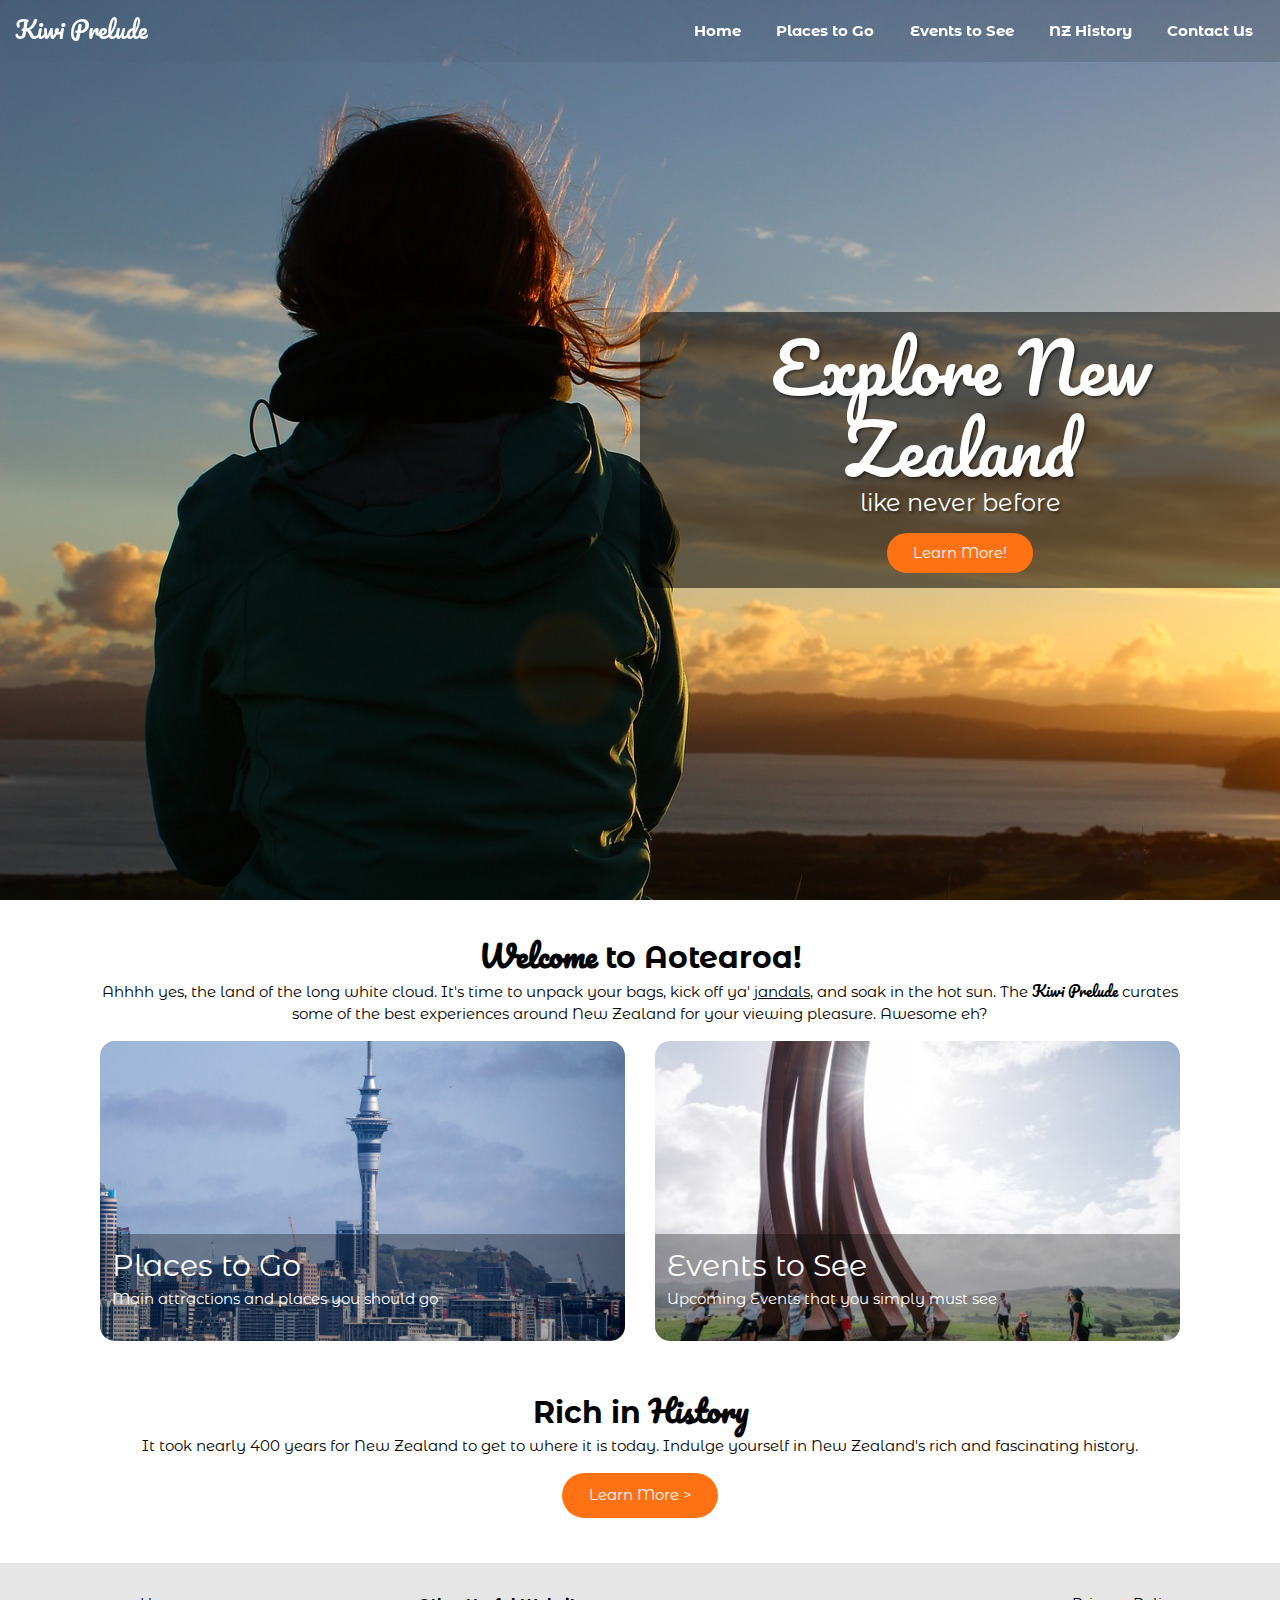
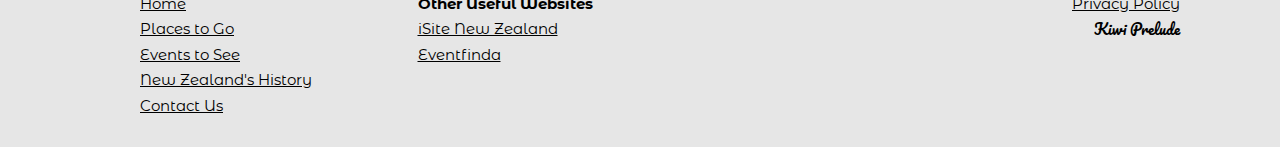
<file: index.html>
<!DOCTYPE html>
<html lang="en">
	<head>
		<meta charset="UTF-8" />
		<meta name="viewport" content="width=device-width, initial-scale=1.0" />
		<title>Kiwi Prelude</title>
		<link rel="shortcut icon" href="favicon.png" type="image/x-icon" />

		<link rel="stylesheet" href="css/normalize.css" />
		<link rel="stylesheet" href="css/grid.css" />
		<link rel="stylesheet" href="css/theme.css" />
		<link rel="stylesheet" href="css/pages/home.css" />
	</head>
	<body>
		<nav id="mainNav" class="navbar navbar-transparent">
			<div class="navbar-brand"><a class="fancy-title" href="index.html">Kiwi Prelude</a></div>
			<div class="navbar-toggle" id="navbarToggle">
				<div></div>
				<div></div>
				<div></div>
			</div>
			<ul class="navbar-nav">
				<li><a href="index.html">Home</a></li>
				<li><a href="places-to-go.html">Places to Go</a></li>
				<li><a href="events-to-see.html">Events to See</a></li>
				<li><a href="history.html">NZ History</a></li>
				<li><a href="contact.html">Contact Us</a></li>
			</ul>
		</nav>

		<div class="welcome" id="welcome">
			<img src="img/sunset.jpg" class="background" />
			<div class="overlay d-flex">
				<div class="row">
					<div class="col-md-7 col-lg-6 welcome-text">
						<h1 class="fancy-title my-0">Explore New Zealand</h1>
						<h3 class="my-0 mb-3">like never before</h3>
						<a href="#aotearoa" id="learnMore"><button class="btn btn-primary">Learn More!</button></a>
					</div>
				</div>
			</div>
		</div>
		<div class="py-4" id="aotearoa">
			<div class="container text-center">
				<h2 class="mb-0" style="font-weight: bold"><span class="fancy-title">Welcome</span> to <span class="fancy-itle">Aotearoa!</span></h2>
				<p class="my-0">Ahhhh yes, the land of the long white cloud. It's time to unpack your bags, kick off ya' <u>jandals</u>, and soak in the hot sun. The <span class="fancy-title">Kiwi Prelude</span> curates some of the best experiences around New Zealand for your viewing pleasure. Awesome eh?</p>
				<div class="row">
					<div class="col-sm-6">
						<a href="places-to-go.html" class="clicky-card"
							><div class="card-content" style="background-image: url('img/places/skytower.jpg'); background-size: cover; background-position: center">
								<div class="card-text">
									<div class="card-title">Places to Go</div>
									<div class="card-subtitle">Main attractions and places you should go</div>
								</div>
							</div></a
						>
					</div>
					<div class="col-sm-6">
						<a href="events-to-see.html" class="clicky-card">
							<div class="card-content" style="background-image: url('img/events/3.jpg'); background-size: cover; background-position: center">
								<div class="card-text">
									<div class="card-title">Events to See</div>
									<div class="card-subtitle">Upcoming Events that you simply must see</div>
								</div>
							</div>
						</a>
					</div>
				</div>
			</div>
		</div>

		<div class="container text-center mb-5">
			<h2 class="mb-0" style="font-weight: bold">Rich in <span class="fancy-title">History </span></h2>
			<p class="mt-0 mb-1">It took nearly 400 years for New Zealand to get to where it is today. Indulge yourself in New Zealand's rich and fascinating history.</p>
			<a href="history.html"><button class="btn btn-primary">Learn More ></button></a>
		</div>

		<footer>
			<div class="container">
				<div class="row">
					<div class="col-sm-4 col-md-3">
						<ul>
							<li><a href="index.html">Home</a></li>
							<li><a href="places-to-go.html">Places to Go</a></li>
							<li><a href="events-to-see.html">Events to See</a></li>
							<li><a href="history.html">New Zealand's History</a></li>
							<li><a href="contact.html">Contact Us</a></li>
						</ul>
					</div>
					<div class="col-sm-4 col-md-3">
						<ul>
							<li><b>Other Useful Websites</b></li>
							<li><a href="https://isite.nz/" target="_blank">iSite New Zealand</a></li>
							<li><a href="https://www.eventfinda.co.nz/" target="_blank">Eventfinda</a></li>
						</ul>
					</div>
					<div class="col-sm-4 col-md-6 text-left text-right-sm">
						<ul>
							<li>
								<a href="privacy-policy.html">Privacy Policy</a>
							</li>
							<li>
								<span class="fancy-title">Kiwi Prelude</span>
							</li>
						</ul>
					</div>
				</div>
			</div>
		</footer>

		<script>
			document.getElementById('learnMore').addEventListener('click', function (e) {
				e.preventDefault();

				var welcomeY = document.getElementById('welcome').offsetHeight;
				var navY = document.getElementById('mainNav').offsetHeight;

				window.scroll({
					top: welcomeY - navY + 2,
					left: 0,
					behavior: 'smooth',
				});
			});
		</script>

		<script src="js/navbar.js"></script>
	</body>
</html>
</file>
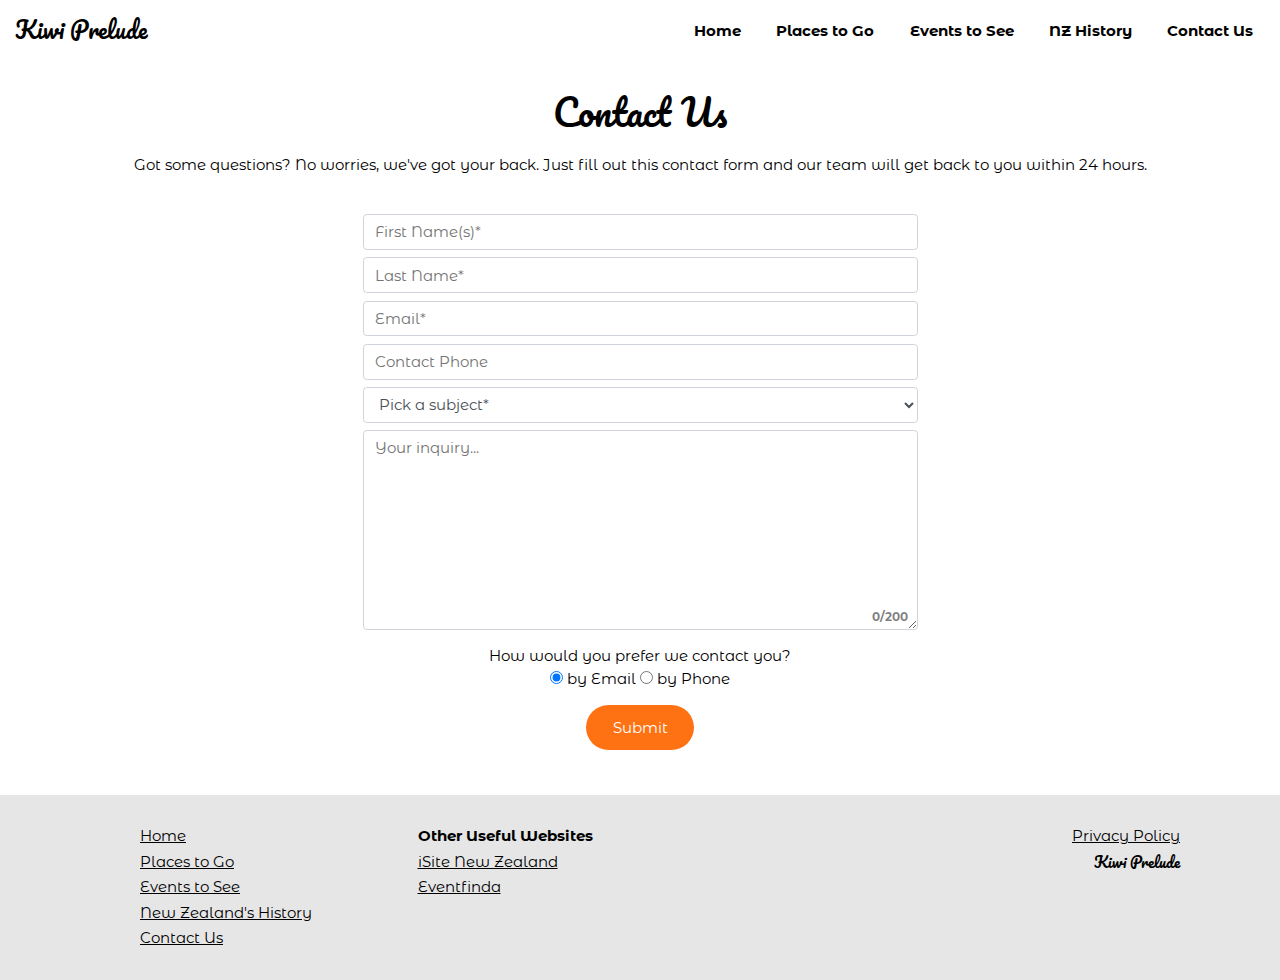
<file: contact.html>
<!DOCTYPE html>
<html lang="en">
	<head>
		<meta charset="UTF-8" />
		<meta name="viewport" content="width=device-width, initial-scale=1.0" />
		<title>Kiwi Prelude | Contact Us</title>
		<link rel="shortcut icon" href="favicon.png" type="image/x-icon" />

		<link rel="stylesheet" href="css/normalize.css" />
		<link rel="stylesheet" href="css/grid.css" />
		<link rel="stylesheet" href="css/theme.css" />
		<link rel="stylesheet" href="css/pages/contact.css" />
	</head>
	<body>
		<nav id="mainNav" class="navbar">
			<div class="navbar-brand"><a class="fancy-title" href="index.html">Kiwi Prelude</a></div>
			<div class="navbar-toggle" id="navbarToggle">
				<div></div>
				<div></div>
				<div></div>
			</div>
			<ul class="navbar-nav">
				<li><a href="index.html">Home</a></li>
				<li><a href="places-to-go.html">Places to Go</a></li>
				<li><a href="events-to-see.html">Events to See</a></li>
				<li><a href="history.html">NZ History</a></li>
				<li><a href="contact.html">Contact Us</a></li>
			</ul>
		</nav>
		<div class="container text-center head-padding mb-5">
			<h1 class="fancy-title">Contact Us</h1>
			<p>Got some questions? No worries, we've got your back. Just fill out this contact form and our team will get back to you within 24 hours.</p>

			<div id="errors" class="w-100 w-md-50 d-inline-block text-left"></div>
			<form class="w-100 w-md-50 d-inline-block" id="contactForm" method="POST" action="/contact">
				<div class="row mb-2">
					<input type="text" class="form-control" name="fName" id="fName" placeholder="First Name(s)*" />
				</div>
				<div class="row mb-2">
					<input type="text" class="form-control" name="lName" id="lName" placeholder="Last Name*" />
				</div>
				<div class="row mb-2">
					<input type="email" class="form-control" name="email" id="email" placeholder="Email*" />
				</div>
				<div class="row mb-2">
					<input type="tel" class="form-control" name="phone" id="" placeholder="Contact Phone" />
				</div>
				<div class="row mb-2">
					<select class="form-control" name="subject" id="subject">
						<option value="" selected disabled>Pick a subject*</option>
						<option value="events">Events</option>
						<option value="locations">Locations</option>
						<option value="other">Other</option>
					</select>
				</div>
				<div class="row mb-3 p-relative">
					<textarea class="form-control inquiry-textarea" name="msg" id="msg" placeholder="Your inquiry..." data-max-length="200"></textarea>
					<div class="textarea-counter" id="msgCounter"></div>
				</div>
				<div class="row mb-3">
					<p class="mt-2 mb-0">How would you prefer we contact you?</p>
					<input type="radio" name="contactMethod" id="contactByEmail" value="Email" checked />
					<label for="contactByEmail">by Email</label>
					<input type="radio" name="contactMethod" id="contactByPhone" value="Phone" />
					<label for="contactByPhone">by Phone</label>
				</div>

				<button class="btn btn-primary" type="submit" id="formSubmit">Submit</button>
			</form>
		</div>

		<footer>
			<div class="container">
				<div class="row">
					<div class="col-sm-4 col-md-3">
						<ul>
							<li><a href="index.html">Home</a></li>
							<li><a href="places-to-go.html">Places to Go</a></li>
							<li><a href="events-to-see.html">Events to See</a></li>
							<li><a href="history.html">New Zealand's History</a></li>
							<li><a href="contact.html">Contact Us</a></li>
						</ul>
					</div>
					<div class="col-sm-4 col-md-3">
						<ul>
							<li><b>Other Useful Websites</b></li>
							<li><a href="https://isite.nz/" target="_blank">iSite New Zealand</a></li>
							<li><a href="https://www.eventfinda.co.nz/" target="_blank">Eventfinda</a></li>
						</ul>
					</div>
					<div class="col-sm-4 col-md-6 text-left text-right-sm">
						<ul>
							<li>
								<a href="privacy-policy.html">Privacy Policy</a>
							</li>
							<li>
								<span class="fancy-title">Kiwi Prelude</span>
							</li>
						</ul>
					</div>
				</div>
			</div>
		</footer>

		<script src="js/contact-form.js"></script>

		<script src="js/navbar.js"></script>
	</body>
</html>
</file>
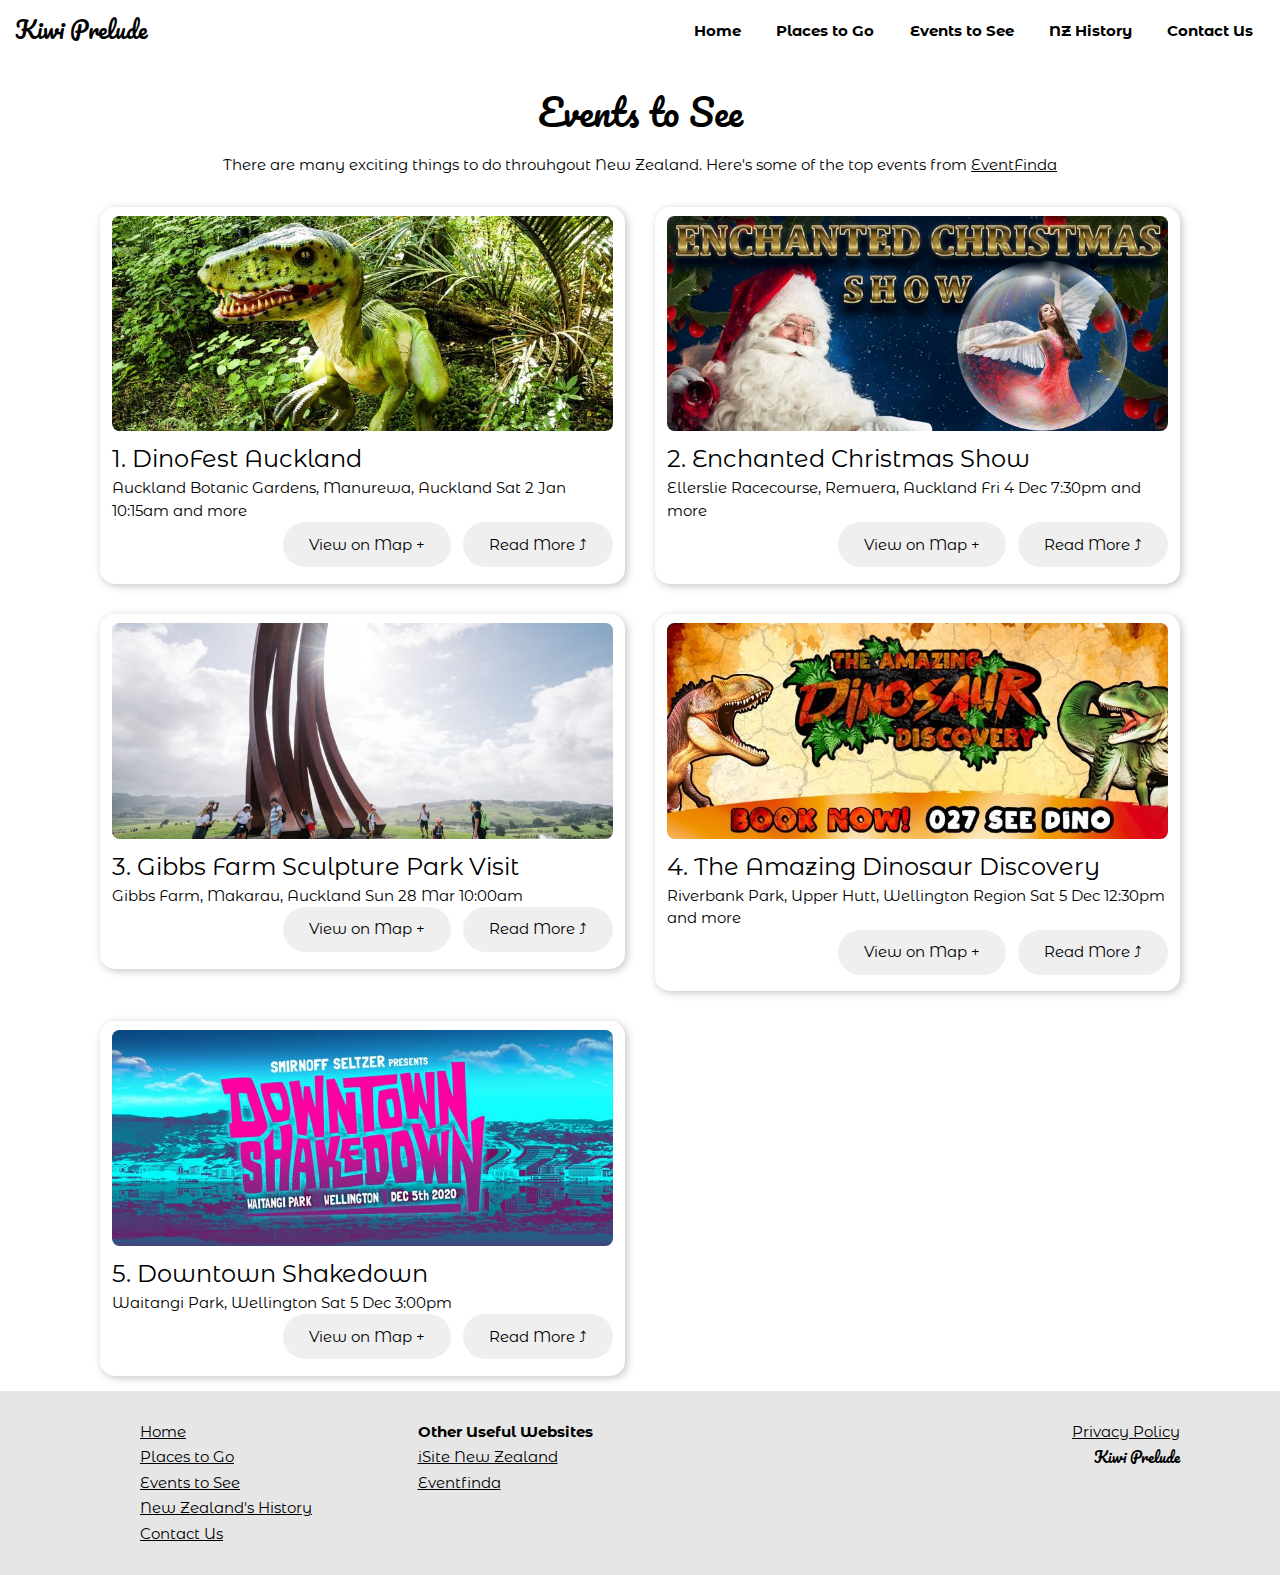
<file: events-to-see.html>
<!DOCTYPE html>
<html lang="en">
	<head>
		<meta charset="UTF-8" />
		<meta name="viewport" content="width=device-width, initial-scale=1.0" />
		<title>Kiwi Prelude | Events to See</title>
		<link rel="shortcut icon" href="favicon.png" type="image/x-icon" />

		<link rel="stylesheet" href="css/normalize.css" />
		<link rel="stylesheet" href="css/grid.css" />
		<link rel="stylesheet" href="css/theme.css" />
	</head>
	<body>
		<nav id="mainNav" class="navbar">
			<div class="navbar-brand"><a class="fancy-title" href="index.html">Kiwi Prelude</a></div>
			<div class="navbar-toggle" id="navbarToggle">
				<div></div>
				<div></div>
				<div></div>
			</div>
			<ul class="navbar-nav">
				<li><a href="index.html">Home</a></li>
				<li><a href="places-to-go.html">Places to Go</a></li>
				<li><a href="events-to-see.html">Events to See</a></li>
				<li><a href="history.html">NZ History</a></li>
				<li><a href="contact.html">Contact Us</a></li>
			</ul>
		</nav>

		<div class="container head-padding">
			<h1 class="fancy-title text-center">Events to See</h1>
			<p class="text-center">There are many exciting things to do throuhgout New Zealand. Here's some of the top events from <a href="https://www.eventfinda.co.nz/" target="_blank">EventFinda</a></p>
			<div id="The Events">
				<div class="row">
					<div class="col-md-6">
						<div class="card shadowed">
							<a href="https://www.eventfinda.co.nz/2021/dinofest-auckland/auckland/manurewa" target="_blank"><img class="rounded" src="img/events/1.jpg" alt="Dinosaur" style="width: 100%" /></a>
							<h3 class="mb-0">1. DinoFest Auckland</h3>
							<p class="my-0">Auckland Botanic Gardens, Manurewa, Auckland Sat 2 Jan 10:15am and more</p>
							<div class="text-right">
								<a href="https://goo.gl/maps/4HdW8qSM5p8N59Ft8" target="_blank"><button class="btn mr-2 mb-2">View on Map +</button></a>
								<a href="https://www.eventfinda.co.nz/2021/dinofest-auckland/auckland/manurewa" target="_blank"><button class="btn">Read More ⤴</button></a>
							</div>
						</div>
					</div>
					<div class="col-md-6">
						<div class="card shadowed">
							<a href="https://www.eventfinda.co.nz/2020/enchanted-christmas-show/auckland/remuera" target="_blank"><img class="rounded" src="img/events/2.jpg" alt="Santa" style="width: 100%" /></a>
							<h3 class="mb-0">2. Enchanted Christmas Show</h3>
							<p class="my-0">Ellerslie Racecourse, Remuera, Auckland Fri 4 Dec 7:30pm and more</p>
							<div class="text-right">
								<a href="https://goo.gl/maps/6YMSjR8t1wsrEQiCA" target="_blank"><button class="btn mr-2 mb-2">View on Map +</button></a>
								<a href="https://www.eventfinda.co.nz/2020/enchanted-christmas-show/auckland/remuera" target="_blank"><button class="btn">Read More ⤴</button></a>
							</div>
						</div>
					</div>
				</div>

				<div class="row">
					<div class="col-md-6">
						<div class="card shadowed">
							<a href="https://www.eventfinda.co.nz/2021/gibbs-farm-sculpture-park-visit/auckland/makarau" target="_blank"><img class="rounded" src="img/events/3.jpg" alt="Sculpture" style="width: 100%" /></a>
							<h3 class="mb-0">3. Gibbs Farm Sculpture Park Visit</h3>
							<p class="my-0">Gibbs Farm, Makarau, Auckland Sun 28 Mar 10:00am</p>
							<div class="text-right">
								<a href="https://goo.gl/maps/sFhgECqc8mKz3ngZ8" target="_blank"><button class="btn mr-2 mb-2">View on Map +</button></a>
								<a href="https://www.eventfinda.co.nz/2021/gibbs-farm-sculpture-park-visit/auckland/makarau" target="_blank"><button class="btn">Read More ⤴</button></a>
							</div>
						</div>
					</div>
					<div class="col-md-6">
						<div class="card shadowed">
							<a href="https://www.eventfinda.co.nz/2020/the-amazing-dinosaur-discovery/upper-hutt" target="_blank"><img class="rounded" src="img/events/4.jpg" alt="Dinosaur Banner" style="width: 100%" /></a>
							<h3 class="mb-0">4. The Amazing Dinosaur Discovery</h3>
							<p class="my-0">Riverbank Park, Upper Hutt, Wellington Region Sat 5 Dec 12:30pm and more</p>
							<div class="text-right">
								<a href="https://goo.gl/maps/Sb8e3GkqmMpne7mN7" target="_blank"><button class="btn mr-2 mb-2">View on Map +</button></a>
								<a href="https://www.eventfinda.co.nz/2020/the-amazing-dinosaur-discovery/upper-hutt" target="_blank"><button class="btn">Read More ⤴</button></a>
							</div>
						</div>
					</div>
				</div>
				<div class="row">
					<div class="col-md-6">
						<div class="card shadowed">
							<a href="https://www.eventfinda.co.nz/2020/downtown-shakedown/wellington" target="_blank"><img class="rounded" src="img/events/5.jpg" alt="Downtown Shakedown Banner" style="width: 100%" /></a>
							<h3 class="mb-0">5. Downtown Shakedown</h3>
							<p class="my-0">Waitangi Park, Wellington Sat 5 Dec 3:00pm</p>
							<div class="text-right">
								<a href="https://goo.gl/maps/Ukci8EpLma5TTA3r8" target="_blank"><button class="btn mr-2 mb-2">View on Map +</button></a>
								<a href="https://www.eventfinda.co.nz/2020/downtown-shakedown/wellington" target="_blank"><button class="btn">Read More ⤴</button></a>
							</div>
						</div>
					</div>
				</div>
			</div>
		</div>

		<footer>
			<div class="container">
				<div class="row">
					<div class="col-sm-4 col-md-3">
						<ul>
							<li><a href="index.html">Home</a></li>
							<li><a href="places-to-go.html">Places to Go</a></li>
							<li><a href="events-to-see.html">Events to See</a></li>
							<li><a href="history.html">New Zealand's History</a></li>
							<li><a href="contact.html">Contact Us</a></li>
						</ul>
					</div>
					<div class="col-sm-4 col-md-3">
						<ul>
							<li><b>Other Useful Websites</b></li>
							<li><a href="https://isite.nz/" target="_blank">iSite New Zealand</a></li>
							<li><a href="https://www.eventfinda.co.nz/" target="_blank">Eventfinda</a></li>
						</ul>
					</div>
					<div class="col-sm-4 col-md-6 text-left text-right-sm">
						<ul>
							<li>
								<a href="privacy-policy.html">Privacy Policy</a>
							</li>
							<li>
								<span class="fancy-title">Kiwi Prelude</span>
							</li>
						</ul>
					</div>
				</div>
			</div>
		</footer>

		<script src="js/navbar.js"></script>
	</body>
</html>
</file>
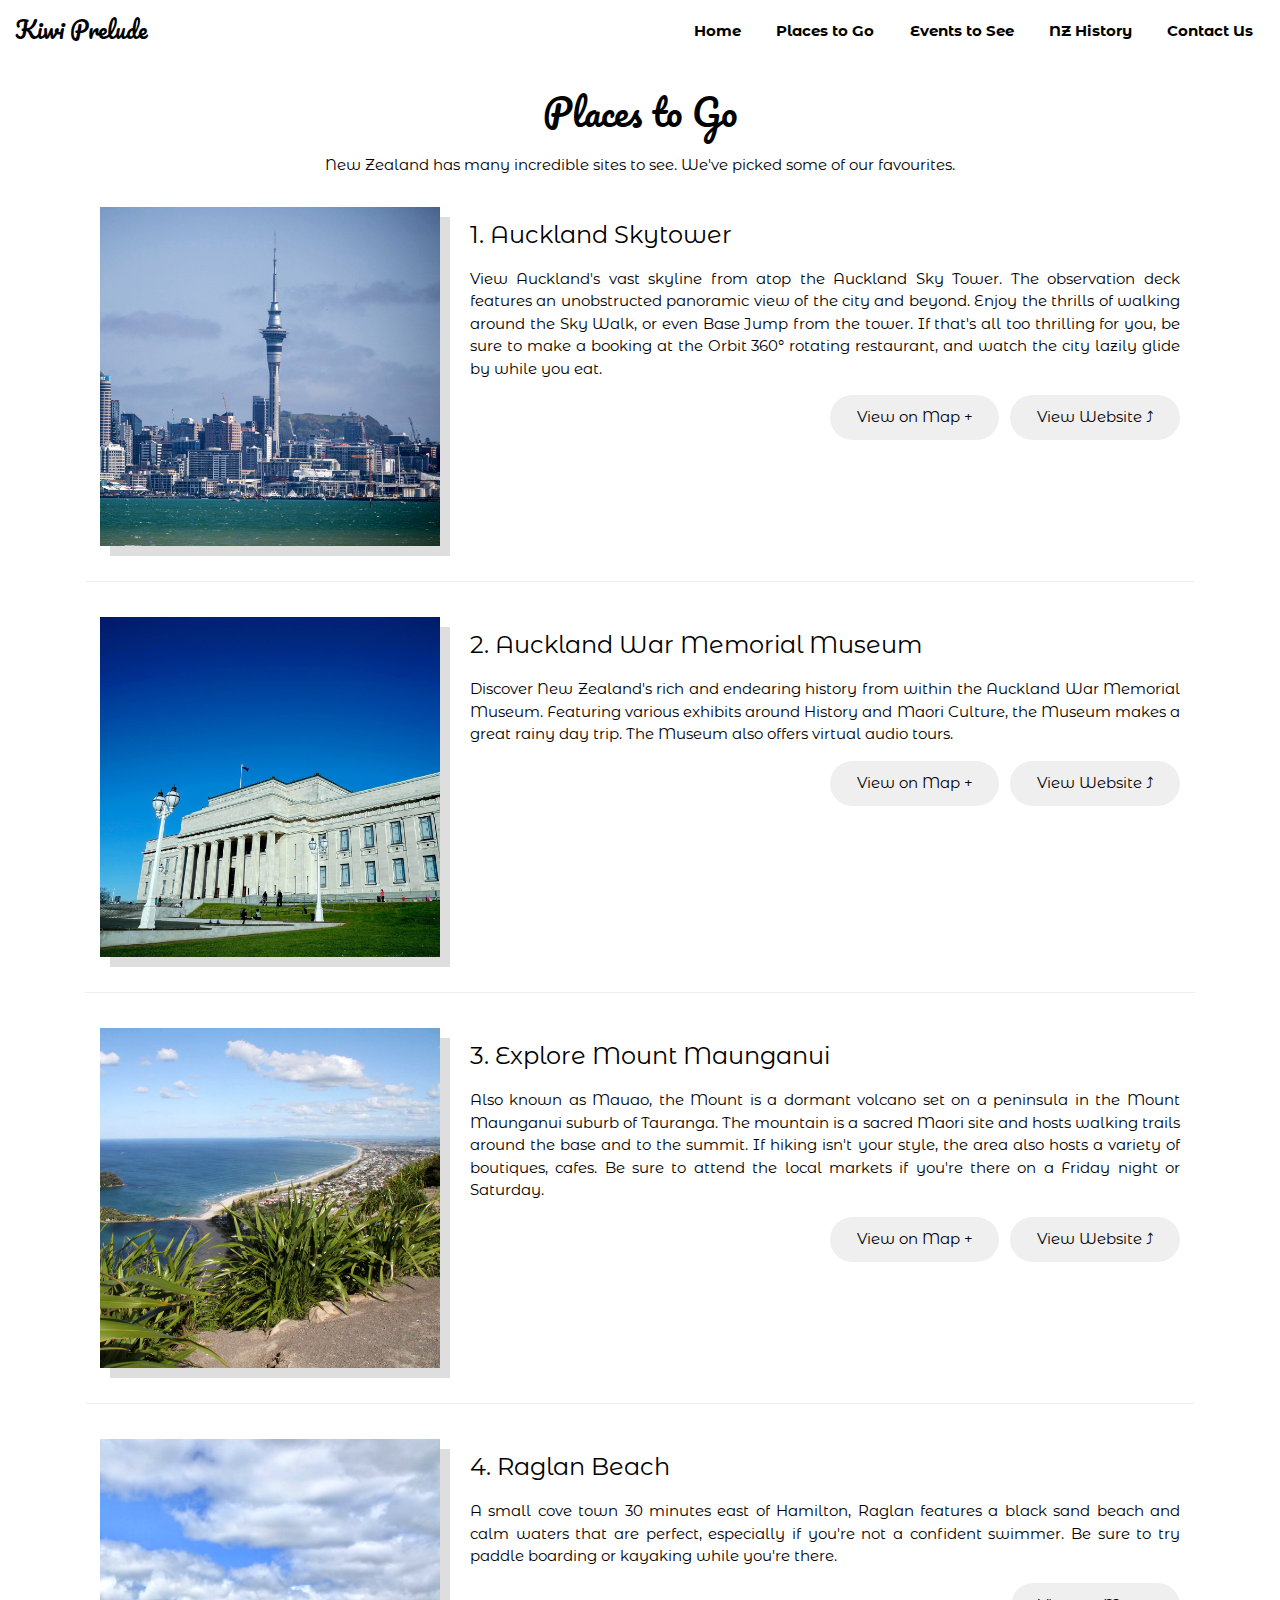
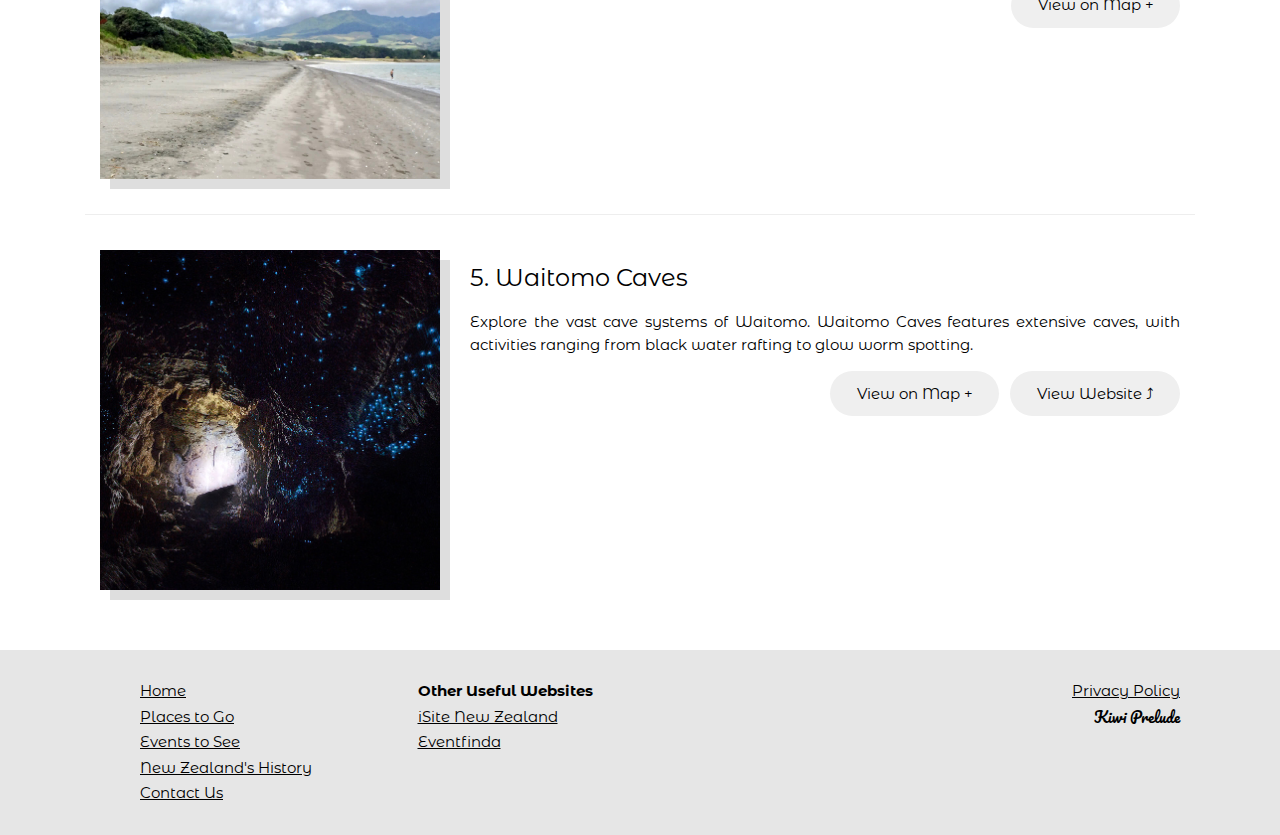
<file: places-to-go.html>
<!DOCTYPE html>
<html lang="en">
	<head>
		<meta charset="UTF-8" />
		<meta name="viewport" content="width=device-width, initial-scale=1.0" />
		<title>Kiwi Prelude | Places to Go</title>
		<link rel="shortcut icon" href="favicon.png" type="image/x-icon" />

		<link rel="stylesheet" href="css/normalize.css" />
		<link rel="stylesheet" href="css/grid.css" />
		<link rel="stylesheet" href="css/theme.css" />
	</head>
	<body>
		<nav id="mainNav" class="navbar">
			<div class="navbar-brand"><a class="fancy-title" href="index.html">Kiwi Prelude</a></div>
			<div class="navbar-toggle" id="navbarToggle">
				<div></div>
				<div></div>
				<div></div>
			</div>
			<ul class="navbar-nav">
				<li><a href="index.html">Home</a></li>
				<li><a href="places-to-go.html">Places to Go</a></li>
				<li><a href="events-to-see.html">Events to See</a></li>
				<li><a href="history.html">NZ History</a></li>
				<li><a href="contact.html">Contact Us</a></li>
			</ul>
		</nav>

		<div class="container head-padding">
			<h1 class="fancy-title text-center">Places to Go</h1>
			<p class="text-center">New Zealand has many incredible sites to see. We've picked some of our favourites.</p>
		</div>
		<div class="container mb-5">
			<div class="row">
				<div class="col-sm-4">
					<div class="ratio-square"><img class="location-image" src="img/places/skytower.jpg" alt="Auckland Skytower" style="width: 100%" /></div>
				</div>
				<div class="col-sm-8">
					<h3>1. Auckland Skytower</h3>
					<p class="text-justify">View Auckland's vast skyline from atop the Auckland Sky Tower. The observation deck features an unobstructed panoramic view of the city and beyond. Enjoy the thrills of walking around the Sky Walk, or even Base Jump from the tower. If that's all too thrilling for you, be sure to make a booking at the Orbit 360° rotating restaurant, and watch the city lazily glide by while you eat.</p>

					<div class="text-right">
						<a href="https://goo.gl/maps/RpQVqvz7JvArYvzXA" target="_blank"><button class="btn mb-2">View on Map +</button></a>
						<a href="https://skycityauckland.co.nz/sky-tower/" target="_blank"><button class="btn ml-2">View Website ⤴</button></a>
					</div>
				</div>
			</div>

			<hr />

			<div class="row">
				<div class="col-sm-4">
					<div class="ratio-square"><img class="location-image" src="img/places/museum.jpg" alt="Auckland Skytower" style="width: 100%" /></div>
				</div>
				<div class="col-sm-8">
					<h3>2. Auckland War Memorial Museum</h3>
					<p class="text-justify">Discover New Zealand's rich and endearing history from within the Auckland War Memorial Museum. Featuring various exhibits around History and Maori Culture, the Museum makes a great rainy day trip. The Museum also offers virtual audio tours.</p>

					<div class="text-right">
						<a href="https://goo.gl/maps/zwMBCn2xFG64FBjh9" target="_blank"><button class="btn mb-2">View on Map +</button></a>
						<a href="https://www.aucklandmuseum.com/" target="_blank"><button class="btn ml-2">View Website ⤴</button></a>
					</div>
				</div>
			</div>

			<hr />

			<div class="row">
				<div class="col-sm-4">
					<div class="ratio-square"><img class="location-image" src="img/places/mountmaunganui.jpg" alt="Auckland Skytower" style="width: 100%" /></div>
				</div>
				<div class="col-sm-8">
					<h3>3. Explore Mount Maunganui</h3>
					<p class="text-justify">Also known as Mauao, the Mount is a dormant volcano set on a peninsula in the Mount Maunganui suburb of Tauranga. The mountain is a sacred Maori site and hosts walking trails around the base and to the summit. If hiking isn't your style, the area also hosts a variety of boutiques, cafes. Be sure to attend the local markets if you're there on a Friday night or Saturday.</p>

					<div class="text-right">
						<a href="https://goo.gl/maps/MgrgB5c4Y9kw8HaWA" target="_blank"><button class="btn mb-2">View on Map +</button></a>
						<a href="https://www.bayofplentynz.com/experiences/outdoor-adventures/tracks-and-trails/tracks-and-trails-in-mount-maunganui/mauao-mount-maunganui-summit-walk/" target="_blank"><button class="btn ml-2">View Website ⤴</button></a>
					</div>
				</div>
			</div>

			<hr />

			<div class="row">
				<div class="col-sm-4">
					<div class="ratio-square"><img class="location-image" src="img/places/raglan.jpg" alt="Auckland Skytower" style="width: 100%" /></div>
				</div>
				<div class="col-sm-8">
					<h3>4. Raglan Beach</h3>
					<p class="text-justify">A small cove town 30 minutes east of Hamilton, Raglan features a black sand beach and calm waters that are perfect, especially if you're not a confident swimmer. Be sure to try paddle boarding or kayaking while you're there.</p>

					<div class="text-right">
						<a href="https://goo.gl/maps/2ce5fXY4AGiY6pXp8" target="_blank"><button class="btn">View on Map +</button></a>
					</div>
				</div>
			</div>

			<hr />

			<div class="row">
				<div class="col-sm-4">
					<div class="ratio-square"><img class="location-image" src="img/places/waitomocave.jpg" alt="Auckland Skytower" style="width: 100%" /></div>
				</div>
				<div class="col-sm-8">
					<h3>5. Waitomo Caves</h3>
					<p class="text-justify">Explore the vast cave systems of Waitomo. Waitomo Caves features extensive caves, with activities ranging from black water rafting to glow worm spotting.</p>

					<div class="text-right">
						<a href="https://goo.gl/maps/XPJ7JHkKJ5Bj5PkD6" target="_blank"><button class="btn mb-2">View on Map +</button></a>
						<a href="https://www.waitomo.com/" target="_blank"><button class="btn ml-2">View Website ⤴</button></a>
					</div>
				</div>
			</div>
		</div>

		<footer>
			<div class="container">
				<div class="row">
					<div class="col-sm-4 col-md-3">
						<ul>
							<li><a href="index.html">Home</a></li>
							<li><a href="places-to-go.html">Places to Go</a></li>
							<li><a href="events-to-see.html">Events to See</a></li>
							<li><a href="history.html">New Zealand's History</a></li>
							<li><a href="contact.html">Contact Us</a></li>
						</ul>
					</div>
					<div class="col-sm-4 col-md-3">
						<ul>
							<li><b>Other Useful Websites</b></li>
							<li><a href="https://isite.nz/" target="_blank">iSite New Zealand</a></li>
							<li><a href="https://www.eventfinda.co.nz/" target="_blank">Eventfinda</a></li>
						</ul>
					</div>
					<div class="col-sm-4 col-md-6 text-left text-right-sm">
						<ul>
							<li>
								<a href="privacy-policy.html">Privacy Policy</a>
							</li>
							<li>
								<span class="fancy-title">Kiwi Prelude</span>
							</li>
						</ul>
					</div>
				</div>
			</div>
		</footer>

		<script src="js/navbar.js"></script>
	</body>
</html>
</file>
<file: css/grid.css>
* {
  -webkit-box-sizing: border-box;
          box-sizing: border-box;
}

.row::after {
  content: '';
  clear: both;
  display: table;
}

[class*='col-'] {
  width: 100%;
  float: left;
  padding: 15px;
}

.col-1 {
  width: 8.33333%;
}

.col-2 {
  width: 16.66667%;
}

.col-3 {
  width: 25%;
}

.col-4 {
  width: 33.33333%;
}

.col-5 {
  width: 41.66667%;
}

.col-6 {
  width: 50%;
}

.col-7 {
  width: 58.33333%;
}

.col-8 {
  width: 66.66667%;
}

.col-9 {
  width: 75%;
}

.col-10 {
  width: 83.33333%;
}

.col-11 {
  width: 91.66667%;
}

.col-12 {
  width: 100%;
}

@media (min-width: 576px) {
  .col-sm-1 {
    width: 8.33333%;
  }
  .col-sm-2 {
    width: 16.66667%;
  }
  .col-sm-3 {
    width: 25%;
  }
  .col-sm-4 {
    width: 33.33333%;
  }
  .col-sm-5 {
    width: 41.66667%;
  }
  .col-sm-6 {
    width: 50%;
  }
  .col-sm-7 {
    width: 58.33333%;
  }
  .col-sm-8 {
    width: 66.66667%;
  }
  .col-sm-9 {
    width: 75%;
  }
  .col-sm-10 {
    width: 83.33333%;
  }
  .col-sm-11 {
    width: 91.66667%;
  }
  .col-sm-12 {
    width: 100%;
  }
}

@media (min-width: 768px) {
  .col-md-1 {
    width: 8.33333%;
  }
  .col-md-2 {
    width: 16.66667%;
  }
  .col-md-3 {
    width: 25%;
  }
  .col-md-4 {
    width: 33.33333%;
  }
  .col-md-5 {
    width: 41.66667%;
  }
  .col-md-6 {
    width: 50%;
  }
  .col-md-7 {
    width: 58.33333%;
  }
  .col-md-8 {
    width: 66.66667%;
  }
  .col-md-9 {
    width: 75%;
  }
  .col-md-10 {
    width: 83.33333%;
  }
  .col-md-11 {
    width: 91.66667%;
  }
  .col-md-12 {
    width: 100%;
  }
}

@media (min-width: 992px) {
  .col-lg-1 {
    width: 8.33333%;
  }
  .col-lg-2 {
    width: 16.66667%;
  }
  .col-lg-3 {
    width: 25%;
  }
  .col-lg-4 {
    width: 33.33333%;
  }
  .col-lg-5 {
    width: 41.66667%;
  }
  .col-lg-6 {
    width: 50%;
  }
  .col-lg-7 {
    width: 58.33333%;
  }
  .col-lg-8 {
    width: 66.66667%;
  }
  .col-lg-9 {
    width: 75%;
  }
  .col-lg-10 {
    width: 83.33333%;
  }
  .col-lg-11 {
    width: 91.66667%;
  }
  .col-lg-12 {
    width: 100%;
  }
}

@media (min-width: 1200px) {
  .col-xl-1 {
    width: 8.33333%;
  }
  .col-xl-2 {
    width: 16.66667%;
  }
  .col-xl-3 {
    width: 25%;
  }
  .col-xl-4 {
    width: 33.33333%;
  }
  .col-xl-5 {
    width: 41.66667%;
  }
  .col-xl-6 {
    width: 50%;
  }
  .col-xl-7 {
    width: 58.33333%;
  }
  .col-xl-8 {
    width: 66.66667%;
  }
  .col-xl-9 {
    width: 75%;
  }
  .col-xl-10 {
    width: 83.33333%;
  }
  .col-xl-11 {
    width: 91.66667%;
  }
  .col-xl-12 {
    width: 100%;
  }
}
/*# sourceMappingURL=grid.css.map */
</file>
<file: css/theme.css>
@import url("https://fonts.googleapis.com/css2?family=Montserrat+Alternates&family=Pacifico&display=swap");
*,
h1,
h2,
h3,
h4,
h5,
h6 {
  font-family: 'Montserrat Alternates', sans-serif;
}

.fancy-title {
  font-family: 'Pacifico', cursive;
}

.text-center {
  text-align: center;
}

.text-left {
  text-align: left;
}

.text-right {
  text-align: right;
}

.text-justify {
  text-align: justify;
}

.text-white {
  color: #fff;
}

@media (min-width: 576px) {
  .text-right-sm {
    text-align: right;
  }
}

.bg-skeleton {
  height: 1em;
  position: relative;
  overflow: hidden;
  background-color: #dddbdd;
}

.bg-skeleton::after {
  position: absolute;
  top: 0;
  right: 0;
  bottom: 0;
  left: 0;
  -webkit-transform: translateX(-100%);
          transform: translateX(-100%);
  background-image: -webkit-gradient(linear, left top, right top, color-stop(0, rgba(255, 255, 255, 0)), color-stop(20%, rgba(255, 255, 255, 0.2)), color-stop(60%, rgba(255, 255, 255, 0.3)), to(rgba(255, 255, 255, 0)));
  background-image: linear-gradient(90deg, rgba(255, 255, 255, 0) 0, rgba(255, 255, 255, 0.2) 20%, rgba(255, 255, 255, 0.3) 60%, rgba(255, 255, 255, 0));
  -webkit-animation: shimmer 2s infinite;
          animation: shimmer 2s infinite;
  content: '';
}

@-webkit-keyframes shimmer {
  100% {
    -webkit-transform: translateX(100%);
            transform: translateX(100%);
  }
}

@keyframes shimmer {
  100% {
    -webkit-transform: translateX(100%);
            transform: translateX(100%);
  }
}

.ratio-square {
  width: 100%;
  padding-top: 100%;
  position: relative;
}

.ratio-square :first-child {
  position: absolute;
  top: 0;
  right: 0;
  bottom: 0;
  left: 0;
}

.hide-overflow {
  overflow: hidden;
}

nav.navbar {
  width: 100%;
  position: fixed;
  display: -webkit-box;
  display: -ms-flexbox;
  display: flex;
  -webkit-box-orient: vertical;
  -webkit-box-direction: normal;
      -ms-flex-direction: column;
          flex-direction: column;
  -ms-flex-wrap: wrap;
      flex-wrap: wrap;
  -webkit-box-align: center;
      -ms-flex-align: center;
          align-items: center;
  -webkit-box-pack: justify;
      -ms-flex-pack: justify;
          justify-content: space-between;
  padding: 0.5rem 1rem;
  z-index: 1;
  background: #fff;
  color: #000;
}

nav.navbar.is-scrolled {
  -webkit-box-shadow: 0 0 5px 0px #00000080;
          box-shadow: 0 0 5px 0px #00000080;
}

@media (min-width: 768px) {
  nav.navbar {
    -webkit-transition-duration: 300ms;
            transition-duration: 300ms;
  }
  nav.navbar:not(.is-scrolled).navbar-transparent {
    background: linear-gradient(225deg, #00000024, transparent);
    color: #fff;
  }
  nav.navbar:not(.is-scrolled).navbar-transparent .navbar-nav li a:hover::after {
    background: #ffffff;
  }
}

nav.navbar .navbar-brand {
  display: inline-block;
  padding-top: 0.3125rem;
  padding-bottom: 0.3125rem;
  margin-right: 1rem;
  font-size: 1.5rem;
  line-height: inherit;
  white-space: nowrap;
}

nav.navbar .navbar-brand a {
  text-decoration: none;
}

nav.navbar .navbar-toggle {
  position: absolute;
  right: 0;
  top: 0;
  bottom: 0;
  padding-right: 1rem;
  display: -webkit-box;
  display: -ms-flexbox;
  display: flex;
  -webkit-box-orient: vertical;
  -webkit-box-direction: normal;
      -ms-flex-direction: column;
          flex-direction: column;
  -webkit-box-pack: center;
      -ms-flex-pack: center;
          justify-content: center;
}

nav.navbar .navbar-toggle div {
  width: 33px;
  height: 4px;
  background-color: #ff7214;
  margin: 4px 0;
  -webkit-transition-duration: 200ms;
          transition-duration: 200ms;
  border-radius: 2px;
}

nav.navbar .navbar-toggle:hover {
  cursor: pointer;
}

nav.navbar .navbar-toggle:hover div {
  background-color: #ffa061;
}

nav.navbar .navbar-nav {
  -webkit-box-orient: vertical;
  -webkit-box-direction: normal;
      -ms-flex-direction: column;
          flex-direction: column;
  padding-left: 0;
  margin-bottom: 0;
  list-style: none;
  margin-top: 0;
  display: none;
}

nav.navbar .navbar-nav li:not(:last-of-type) a {
  margin-right: 0.75rem;
}

nav.navbar .navbar-nav a {
  padding: 0.8rem 0.8rem;
  display: block;
  text-decoration: none;
  font-weight: bold;
  position: relative;
}

nav.navbar .navbar-nav a:after {
  position: absolute;
  content: '';
  height: 3px;
  bottom: 1px;
  margin: 0 auto;
  left: 0;
  right: 0;
  width: 100%;
  background: #00000000;
  -webkit-transform: translateY(6px);
          transform: translateY(6px);
  -webkit-transition-duration: 350ms;
          transition-duration: 350ms;
}

nav.navbar .navbar-nav a:hover::after {
  background: #000000;
  -webkit-transform: translateY(0);
          transform: translateY(0);
}

nav.navbar.active .navbar-nav {
  display: -webkit-box;
  display: -ms-flexbox;
  display: flex;
}

footer {
  background-color: #e6e6e6;
}

footer ul {
  list-style: none;
}

footer ul li:not(:last-of-type) {
  margin-bottom: 0.2rem;
}

@media (min-width: 768px) {
  nav.navbar {
    -webkit-box-orient: horizontal;
    -webkit-box-direction: normal;
        -ms-flex-direction: row;
            flex-direction: row;
  }
  nav.navbar .navbar-toggle {
    display: none;
  }
  nav.navbar .navbar-nav {
    -webkit-box-orient: horizontal;
    -webkit-box-direction: normal;
        -ms-flex-direction: row;
            flex-direction: row;
    display: -webkit-box;
    display: -ms-flexbox;
    display: flex;
  }
}

.container {
  width: 100%;
  padding-right: 15px;
  padding-left: 15px;
  margin-right: auto;
  margin-left: auto;
}

@media (min-width: 576px) {
  .container {
    max-width: 540px;
  }
}

@media (min-width: 768px) {
  .container {
    max-width: 720px;
  }
}

@media (min-width: 992px) {
  .container {
    max-width: 960px;
  }
}

@media (min-width: 1200px) {
  .container {
    max-width: 1140px;
  }
}

.card {
  border-radius: 1rem;
  background-color: #fff;
  padding: 0.6rem 0.8rem;
}

.card.shadowed {
  -webkit-box-shadow: 2px 2px 8px #0000003b;
          box-shadow: 2px 2px 8px #0000003b;
  -webkit-transition-duration: 300ms;
          transition-duration: 300ms;
}

.card.shadowed:hover {
  -webkit-box-shadow: 2px 2px 20px #0000003b;
          box-shadow: 2px 2px 20px #0000003b;
}

a.clicky-card {
  text-decoration: none;
}

a.clicky-card .card-content {
  background: #009dff;
  color: #fff;
  min-height: 300px;
  overflow: hidden;
  border-radius: 1rem;
  -webkit-transition-duration: 300ms;
          transition-duration: 300ms;
  -webkit-transition-timing-function: cubic-bezier(0.175, 0.885, 0.32, 1.275);
          transition-timing-function: cubic-bezier(0.175, 0.885, 0.32, 1.275);
  display: -webkit-box;
  display: -ms-flexbox;
  display: flex;
  -webkit-box-orient: vertical;
  -webkit-box-direction: normal;
      -ms-flex-direction: column;
          flex-direction: column;
  -webkit-box-pack: end;
      -ms-flex-pack: end;
          justify-content: flex-end;
}

a.clicky-card .card-content:hover {
  -webkit-box-shadow: 2px 3px 10px 0px rgba(0, 0, 0, 0.3);
          box-shadow: 2px 3px 10px 0px rgba(0, 0, 0, 0.3);
  border-radius: 0.5rem;
  -webkit-transform: scale(1.02);
          transform: scale(1.02);
}

a.clicky-card .card-content:hover .card-text {
  -webkit-box-flex: 0.2;
      -ms-flex: 0.2;
          flex: 0.2;
}

a.clicky-card .card-content .card-text {
  background: rgba(0, 0, 0, 0.3);
  padding: 0.6rem 0.8rem;
  text-align: left;
  -webkit-box-flex: 0.1;
      -ms-flex: 0.1;
          flex: 0.1;
  -webkit-transition-duration: 300ms;
          transition-duration: 300ms;
}

a.clicky-card .card-content .card-text .card-title {
  font-size: 2rem;
}

.rounded {
  border-radius: 0.5rem;
}

.btn {
  padding: 0.75rem 1.75rem;
  border-radius: 5rem;
  border: none;
  background-color: #efefef;
  -webkit-transition-duration: 150ms;
          transition-duration: 150ms;
}

.btn:hover {
  background-color: #e2e2e2;
  text-decoration: none;
  cursor: pointer;
}

.btn.btn-primary {
  background-color: #ff7214;
  color: white;
}

.btn.btn-primary:hover {
  background-color: #fa6400;
}

.form-control {
  display: block;
  width: 100%;
  height: calc(1.5em + 0.75rem + 2px);
  padding: 0.375rem 0.75rem;
  font-size: 1rem;
  font-weight: 400;
  line-height: 1.5;
  color: #495057;
  background-color: #fff;
  background-clip: padding-box;
  border: 1px solid #ced4da;
  border-radius: 0.25rem;
}

.form-control:focus {
  outline-color: rgba(255, 114, 20, 0.5);
}

.form-control.invalid {
  border: 1px solid red;
}

.textarea-counter {
  position: absolute;
  bottom: 4px;
  right: 10px;
  font-size: 0.8rem;
  font-weight: bold;
  color: rgba(0, 0, 0, 0.5);
  -webkit-user-select: none;
     -moz-user-select: none;
      -ms-user-select: none;
          user-select: none;
}

.textarea-counter.too-big {
  color: red;
}

.w-100 {
  width: 100%;
}

.w-75 {
  width: 75%;
}

.w-50 {
  width: 50%;
}

.w-25 {
  width: 25%;
}

.h-100 {
  height: 100%;
}

@media (min-width: 768px) {
  .w-md-100 {
    width: 100%;
  }
  .w-md-75 {
    width: 75%;
  }
  .w-md-50 {
    width: 50%;
  }
  .w-md-25 {
    width: 25%;
  }
}

.mt-0,
.my-0 {
  margin-top: 0;
}

.mb-0,
.my-0 {
  margin-bottom: 0;
}

.mt-1 {
  margin-top: 0.25rem;
}

.mt-2,
.my-2 {
  margin-top: 0.5rem;
}

.mb-2,
.my-2 {
  margin-bottom: 0.5rem;
}

.mb-3 {
  margin-bottom: 1rem;
}

.mt-4,
.my-4 {
  margin-top: 1.5rem;
}

.mb-4,
.my-4 {
  margin-bottom: 1.5rem;
}

.mb-5 {
  margin-bottom: 3rem;
}

.mr-2 {
  margin-right: 0.5rem;
}

.ml-2 {
  margin-left: 0.5rem;
}

.head-padding {
  padding-top: 5rem;
}

.pt-4,
.py-4 {
  padding-top: 1.5rem;
}

.pb-4,
.py-4 {
  padding-bottom: 1.5rem;
}

.d-inline-block {
  display: inline-block;
}

.p-relative {
  position: relative;
}

.location-image {
  -webkit-box-shadow: 10px 10px #dedede;
          box-shadow: 10px 10px #dedede;
}
/*# sourceMappingURL=theme.css.map */
</file>
<file: css/pages/home.css>
.welcome {
	background: rgb(207, 207, 207);
	height: 100vh;
	overflow: hidden;
}
.welcome .background {
	min-width: 100%;

	min-height: 100%;
}

.welcome .overlay {
	position: absolute;
	top: 0;
	right: 0;
	bottom: 0;
	left: 0;
	display: flex;
	align-items: center;
}

.welcome .overlay .row {
	width: 100%;
	display: flex;
	justify-content: flex-end;
}

.welcome .overlay .welcome-text {
	color: #fff;
	text-align: center;
	line-height: 1.2;
	text-shadow: 2px 2px 3px rgb(0 0 0 / 0.5);
	background-color: rgba(0, 0, 0, 0.53);
	border-radius: 1rem 0 0 1rem;
}

.welcome .overlay .welcome-text h1 {
	font-size: 4.5rem;
}

@media screen and (max-width: 1200px) {
	.welcome .background {
		margin-left: -230px;
	}
}

@media screen and (max-width: 992px) {
	.welcome .background {
		margin-left: -430px;
	}
}
</file>
<file: css/pages/contact.css>
.inquiry-textarea {
	min-height: 200px;
	height: 200px;
	max-height: 400px;
	min-width: 100%;
	max-width: 100%;
	resize: vertical;
}

#errors.show {
	background: red;
	padding: 0.75rem 1.25rem;
	margin-bottom: 1rem;
	border-radius: 1rem;
	color: #fff;
}
#errors ul {
	margin-top: 0;
	padding-left: 20px;
	margin-bottom: 0;
}
</file>
